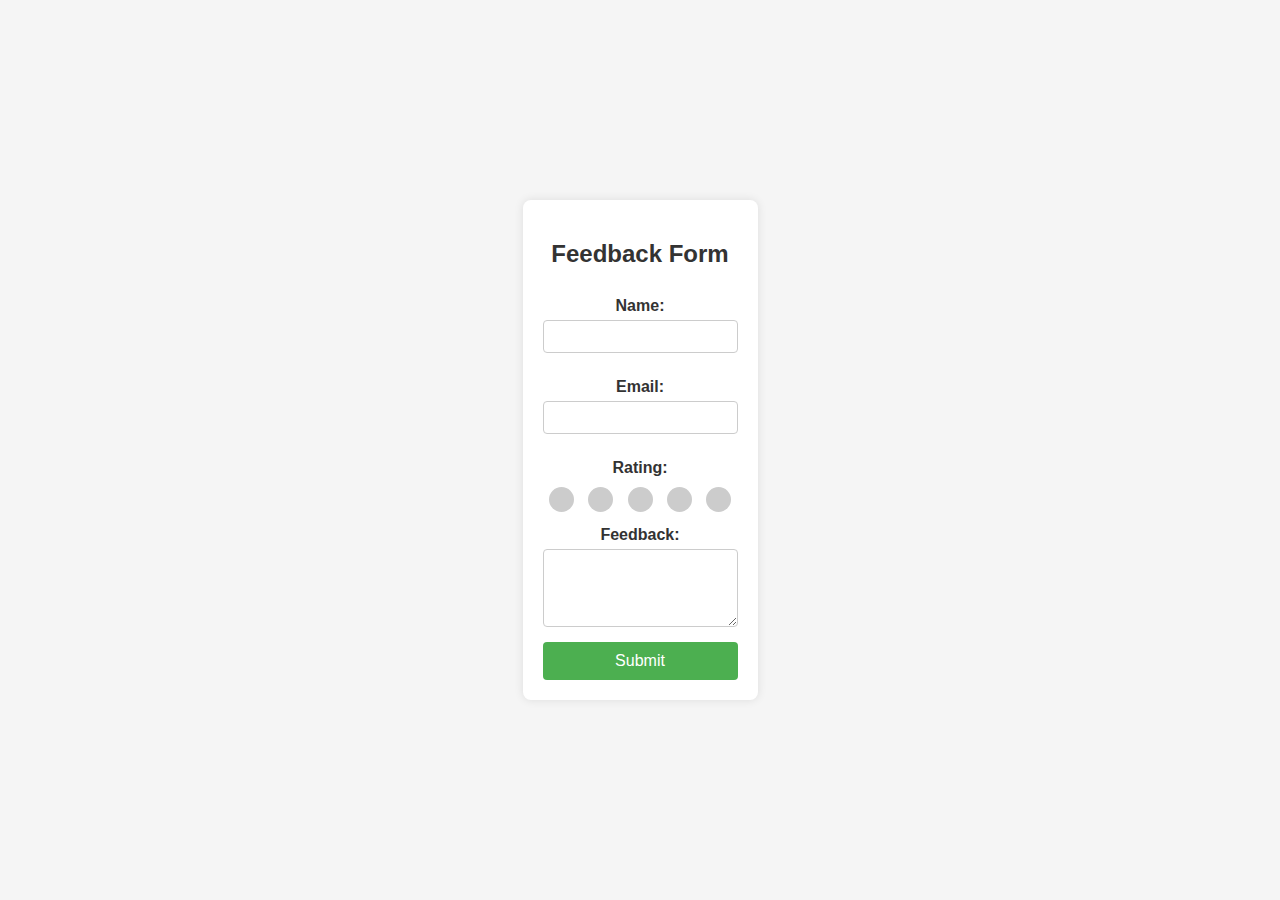
<file: crises_management_platform/feedback.html>
<!DOCTYPE html>
<html lang="en">
<head>
    <meta charset="UTF-8">
    <meta name="viewport" content="width=device-width, initial-scale=1.0">
    <title>Feedback and Rating Form</title>
    <link rel="stylesheet" href="feedbackcss.css">
</head>
<body>
    <div class="feedback-form">
        <h2>Feedback Form</h2>
        <form action="#" method="post">
            <label for="name">Name:</label>
            <input type="text" id="name" name="name" required>

            <label for="email">Email:</label>
            <input type="email" id="email" name="email" required>

            <label for="rating">Rating:</label>
            <div class="rating">
                <input type="radio" id="star5" name="rating" value="5"><label for="star5"></label>
                <input type="radio" id="star4" name="rating" value="4"><label for="star4"></label>
                <input type="radio" id="star3" name="rating" value="3"><label for="star3"></label>
                <input type="radio" id="star2" name="rating" value="2"><label for="star2"></label>
                <input type="radio" id="star1" name="rating" value="1"><label for="star1"></label>
            </div>

            <label for="feedback">Feedback:</label>
            <textarea id="feedback" name="feedback" rows="4" required></textarea>

            <button type="submit">Submit</button>
        </form>
    </div>
</body>
</html>
</file>
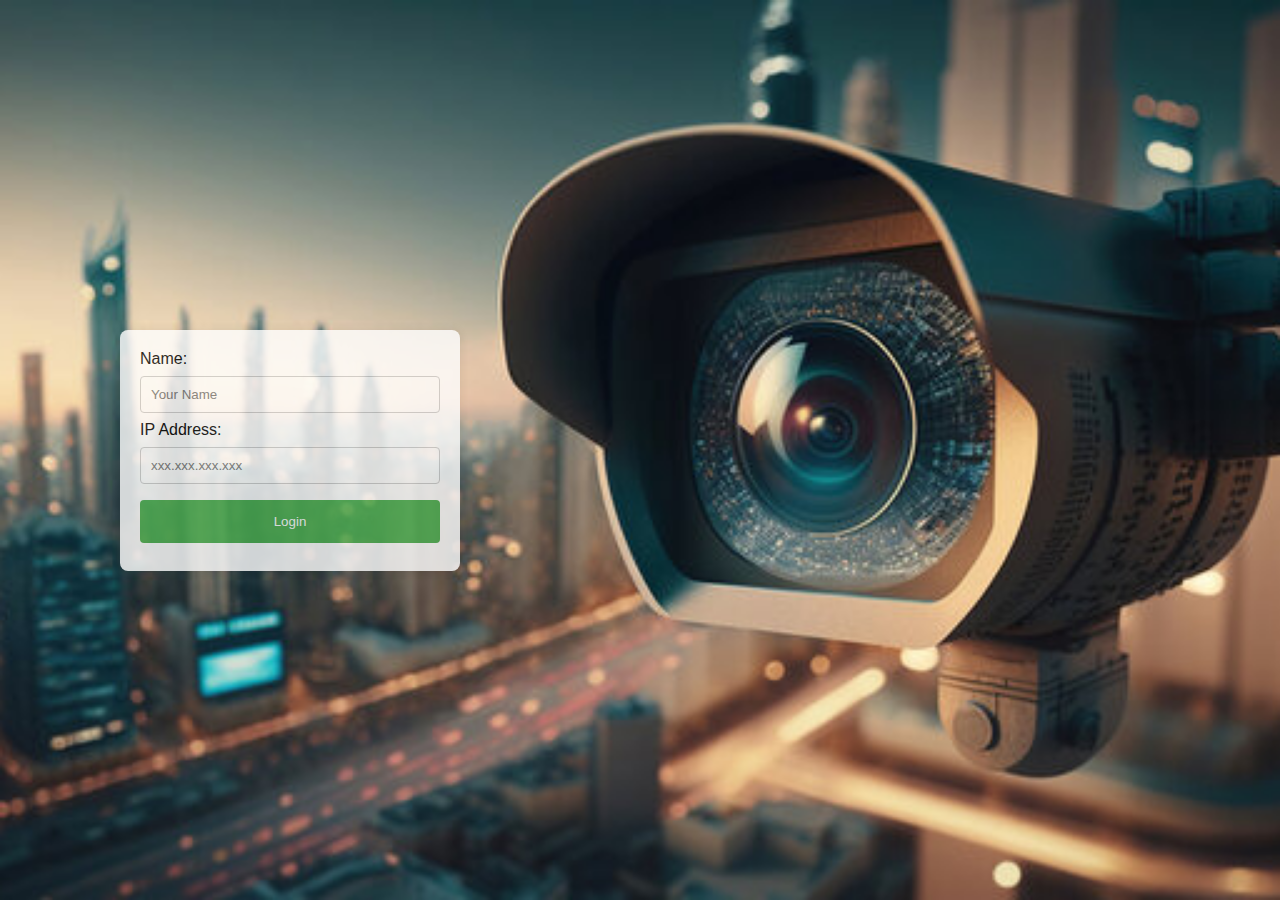
<file: crises_management_platform/meeting-details.html>
<!DOCTYPE html>
<html lang="en">
<head>
<meta charset="UTF-8">
<meta name="viewport" content="width=device-width, initial-scale=1.0">
<title>Login</title>
<style>
    body {
        font-family: Arial, sans-serif;
        background-size: cover;
        background-position: center;
        background-image: url(assets/images/camerabg.jpg);
        margin: 0;
        padding: 0;
        display: flex;
        justify-content: left;
        align-items: center;
        margin-left: 120px;
        height: 100vh;
    }
    .login-box {
        background-color: #fff;
        opacity: .8;
        padding: 20px;
        border-radius: 8px;
        box-shadow: 0 0 10px rgba(0, 0, 0, 0.1);
        width: 300px;
    }
    input[type="text"],
    input[type="password"] {
        width: 100%;
        padding: 10px;
        margin: 8px 0;
        border: 1px solid #ccc;
        border-radius: 4px;
        box-sizing: border-box;
    }
    input[type="submit"] {
        width: 100%;
        background-color: #4caf50;
        color: white;
        padding: 14px 20px;
        margin: 8px 0;
        border: none;
        border-radius: 4px;
        cursor: pointer;
    }
    input[type="submit"]:hover {
        background-color: #45a049;
    }
</style>
</head>
<body>

<div class="login-box">
    <form id="loginForm" action="/login" method="post">
        <label for="name">Name:</label>
        <input type="text" id="name" name="name" placeholder="Your Name" required>
        <label for="ipAddress">IP Address:</label>
        <input type="text" id="ipAddress" name="ipAddress" placeholder="xxx.xxx.xxx.xxx" required>
        <input type="submit" value="Login">
    </form>
</div>
<script>
    document.getElementById("loginForm").addEventListener("submit", function(event) {
        event.preventDefault();

        // get the name from the form
        var name = document.getElementsByName("name")[0].value;

        // Get the IP Address from the form
        var ipAddress = document.getElementById("ipAddress").value;

        // Open a specific IP address upon login
        openSpecificIPAddress(name, ipAddress);
    });

    function openSpecificIPAddress(name, ipAddress) {
        // Check if both name and IP address are provided
        if (name && ipAddress) {
            // Build the specific IP address link
            var specificIPAddressLink = "http://" + ipAddress;

            // Open the specific IP address link in a new tab
            window.open(specificIPAddressLink, '_blank');
        } else {
            // If name or IP address is missing, show an alert
            alert("Please provide both Name and IP Address before logging in.");
        }
    }
</script>

</body>
</html>
</file>
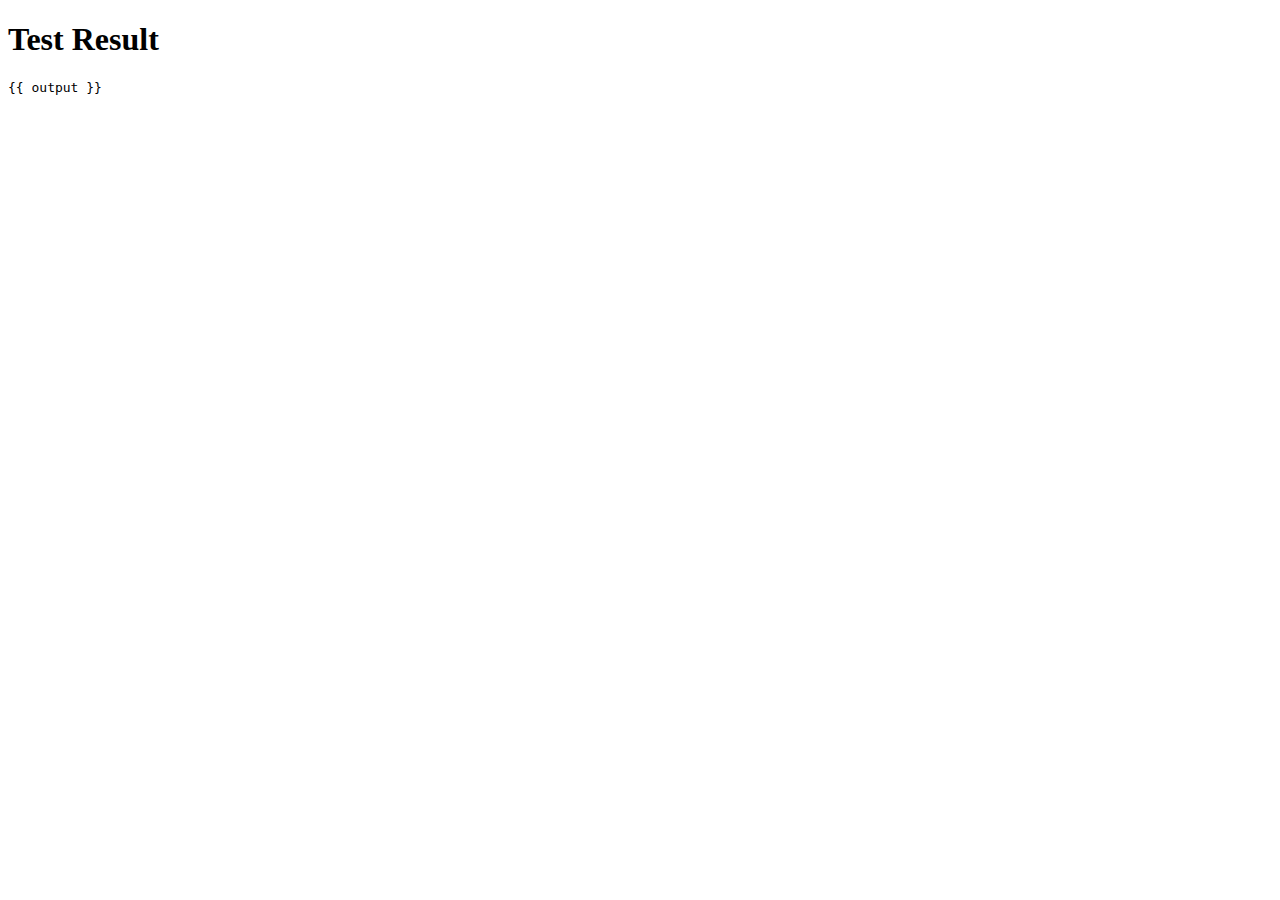
<file: template/result.html>
<!DOCTYPE html>
<html lang="en">
<head>
    <meta charset="UTF-8">
    <meta name="viewport" content="width=device-width, initial-scale=1.0">
    <title>Test Result</title>
</head>
<body>
    <h1>Test Result</h1>
    <pre>{{ output }}</pre>
</body>
</html>
</file>
<file: crises_management_platform/feedbackcss.css>
/* styles.css */

body {
    font-family: 'Arial', sans-serif;
    margin: 0;
    display: flex;
    justify-content: center;
    align-items: center;
    height: 100vh;
    background-color: #f5f5f5;
}

.feedback-form {
    background-color: #fff;
    padding: 20px;
    border-radius: 8px;
    box-shadow: 0 0 10px rgba(0, 0, 0, 0.1);
    text-align: center;
}

h2 {
    color: #333;
}

form {
    display: flex;
    flex-direction: column;
    max-width: 400px;
    margin: 0 auto;
}

label {
    margin-top: 10px;
    color: #333;
    font-weight: bold;
}

input,
textarea {
    width: 100%;
    padding: 8px;
    margin-top: 5px;
    margin-bottom: 15px;
    box-sizing: border-box;
    border: 1px solid #ccc;
    border-radius: 4px;
}

button {
    background-color: #4caf50;
    color: #fff;
    padding: 10px;
    border: none;
    border-radius: 4px;
    cursor: pointer;
    font-size: 16px;
}

button:hover {
    background-color: #45a049;
}

.rating {
    margin-top: 10px;
}

.rating input {
    display: none;
}

.rating label {
    cursor: pointer;
    width: 25px;
    height: 25px;
    margin: 0 5px;
    background-color: #ccc;
    border-radius: 50%;
    display: inline-block;
}

.rating input:checked + label {
    background-color: #4caf50;
}
</file>
